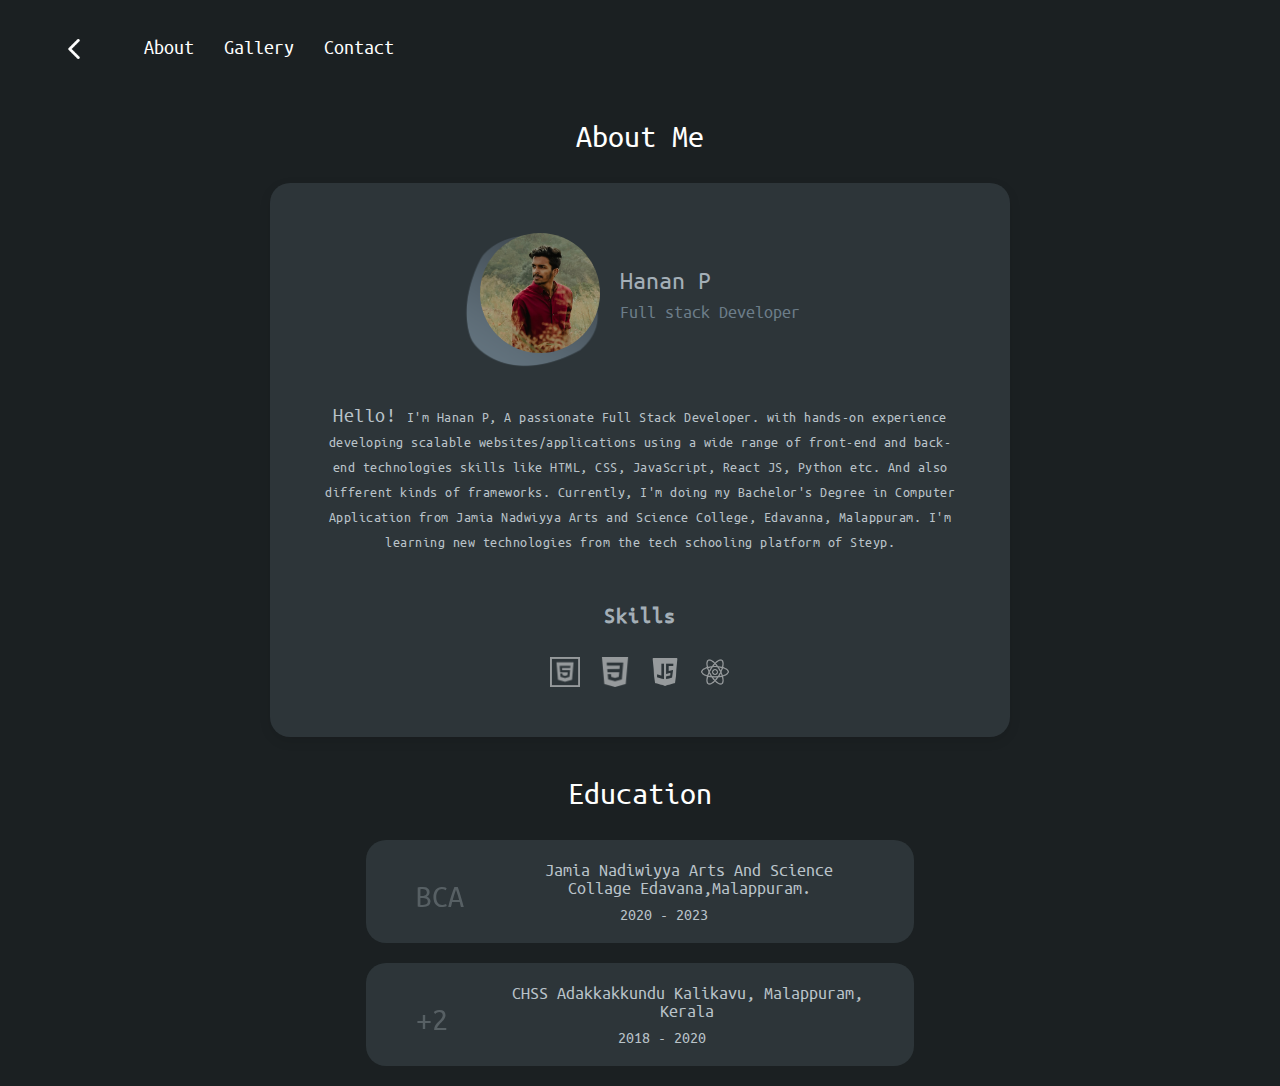
<file: about.html>
<!DOCTYPE html>
<html lang="en">

<head>
    <meta charset="UTF-8">
    <meta http-equiv="X-UA-Compatible" content="IE=edge">
    <meta name="viewport" content="width=device-width, initial-scale=1.0">
    <title>Hanan-About</title>
    <link rel="stylesheet" href="./css/style.css">
    <link rel="stylesheet" href="./css/all.css">
    <link rel="icon" href="images/icon1.png">
    <script src="./js/jquery.min.js"></script>
    <script src="https://cdn.lordicon.com/bhenfmcm.js"></script>
    <script src="./js/index.js" defer></script>
</head>

<body>
    <header class="alter-header">
        <div class="wrapper">
            <a href="./index.html"><img src="./images/arrow.png" alt="" class="back"></a></a>
            <div class="nav-menu">
                <ul class="menu">
                    <li><a href="./index.html"><img src="./images/icon.png" alt=""></a></li>
                    <li><a href="./about.html">About</a></li>
                    <li><a href="./gallery.html">Gallery</a></li>
                    <li><a href="./contact.html">Contact</a></li>
                    <ul class="social">
                        <li><a href="https://www.instagram.com/ha_n_an_/" target="_blank"><i
                                    class="fab fa-instagram"></i></a>
                        </li>
                        <li><a href="https://twitter.com/hananpilakkadan" target="_blank"><i
                                    class="fab fa-twitter"></i></a>
                        </li>
                        <li><a href="http://linkedin.com/in/hanan-p-371a5019b" target="_blank"><i
                                    class="fab fa-linkedin-in"></i></i></a>
                        </li>
                        <li><a href="https://www.facebook.com/profile.php?id=100009757718808" target="_blank"><i
                                    class="fab fa-facebook-f"></i></a>
                        </li>
                        <li><a href="https://www.github.com/hananpilakkadan/" target="_blank"><i
                                    class="fab fa-github"></i></a>
                        </li>
                    </ul>
                </ul>
            </div>
            <div id="navMenu">
                <span class="bar"></span>
                <span class="bar"></span>
                <span class="bar"></span>
            </div>
            <div class="overlay"></div>
        </div>
    </header>
    <div class="about">
        <h1>About Me</h1>
        <div class="top">
            <div class="img-box">
                <div class="content-box">
                    <div class="avatar">
                        <img src="./images/vector.png" alt="Vector" class="vector">
                        <img src=" images/dp.jpg" class="avatar-dp">
                    </div>
                    <div class="profile-info">
                        <h3 class="hanan">Hanan P</h3>
                        <span>Full stack Developer</span>
                    </div>
                </div>
            </div>
            <div class="about-info ">
                <p><span>Hello! </span>I'm Hanan P, A passionate Full Stack Developer. with hands-on experience
                    developing scalable websites/applications using a wide range of front-end and back-end technologies
                    skills like HTML, CSS, JavaScript, React JS, Python etc. And also different kinds of frameworks.
                    Currently, I'm doing my Bachelor's Degree in Computer Application from Jamia Nadwiyya Arts and
                    Science College, Edavanna, Malappuram. I'm learning new technologies from the tech schooling
                    platform
                    of Steyp.
                </p>
            </div>
            <div class="skill ">
                <h1>Skills</h1>
                <ul>
                    <li><img src="images/html.png" alt="html"></li>
                    <li><img src="images/css.png" alt="css"></li>
                    <li><img src="images/js.png" alt=""></li>
                    <li><img src="./images/react.png" alt=""></li>
                </ul>
            </div>
        </div>
        <div class="education">
            <div class="head">
                <h1>Education</h1>
            </div>
            <div class="item ">
                <h1>BCA</h1>
                <div class="content">
                    <p>Jamia Nadiwiyya Arts And Science Collage Edavana,Malappuram.</p>
                    <span>2020 - 2023</span>
                </div>
            </div>
            <div class="item">
                <h1>+2</h1>
                <div class="content">
                    <p>CHSS Adakkakkundu Kalikavu, Malappuram, Kerala</p>
                    <span>2018 - 2020</span>
                </div>
            </div>
        </div>
    </div>
</body>

</html>
</file>
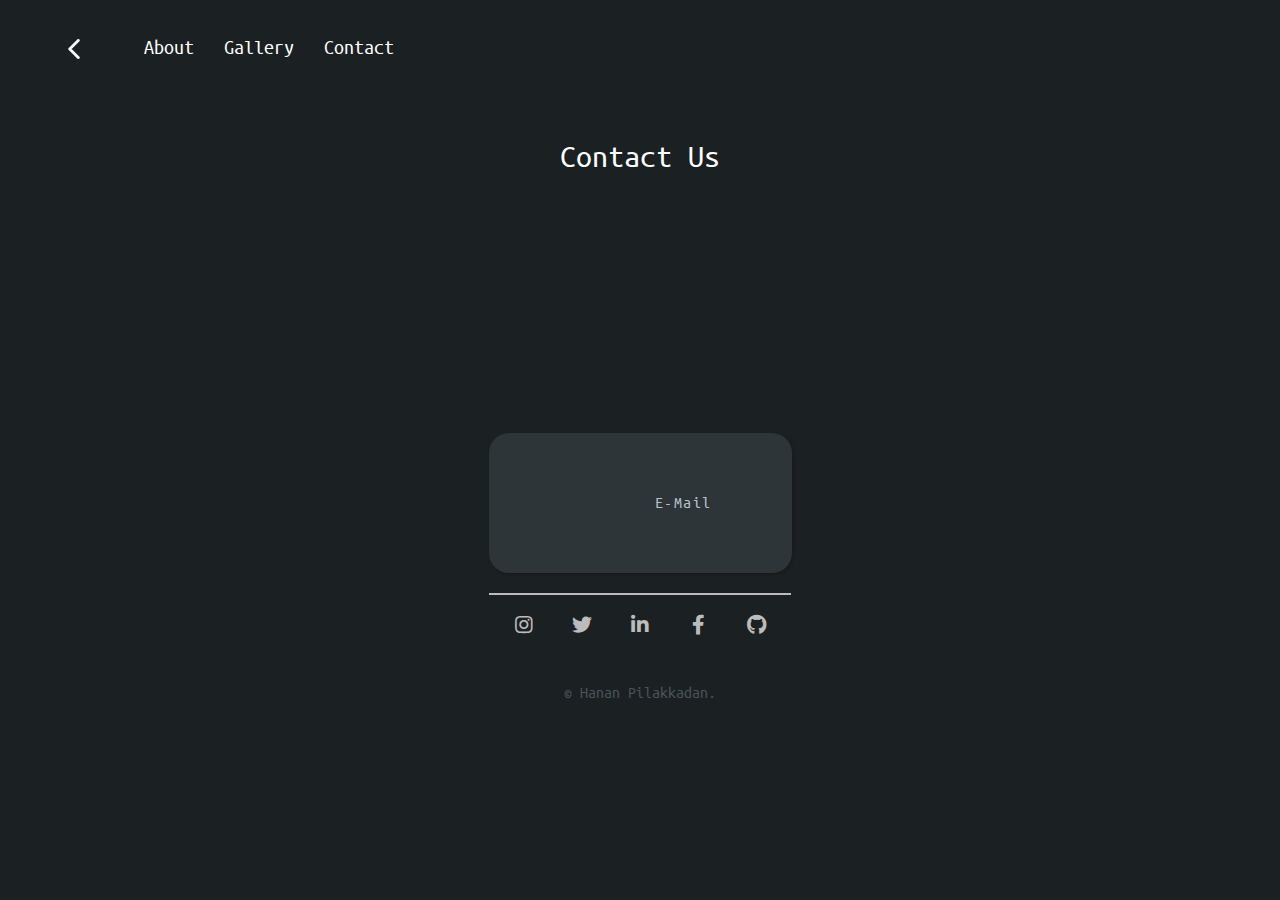
<file: contact.html>
<!DOCTYPE html>
<html lang="en">

<head>
    <meta charset="UTF-8">
    <meta http-equiv="X-UA-Compatible" content="IE=edge">
    <meta name="viewport" content="width=device-width, initial-scale=1.0">
    <title>Hanan-contact</title>
    <link rel="stylesheet" href="./css/style.css">
    <link rel="stylesheet" href="./css/all.css">
    <link rel="icon" href="images/icon1.png">
    <script src="./js/jquery.min.js"></script>
    <script src="https://cdn.lordicon.com/bhenfmcm.js"></script>
    <script src="./js/index.js" defer></script>
</head>

<body>
    <header class="alter-header">
        <div class="wrapper">
            <a href="./index.html"><img src="./images/arrow.png" alt="" class="back"></a></a>
            <div class="nav-menu">
                <ul class="menu">
                    <li><a href="./index.html"><img src="./images/icon.png" alt=""></a></li>
                    <li><a href="./about.html">About</a></li>
                    <li><a href="./gallery.html">Gallery</a></li>
                    <!-- <li><a href="#">Interest</a></li> -->
                    <li><a href="./contact.html">Contact</a></li>
                    <ul class="social">
                        <li><a href="https://www.instagram.com/ha_n_an_/" target="_blank"><i
                                    class="fab fa-instagram"></i></a>
                        </li>
                        <li><a href="https://twitter.com/hananpilakkadan" target="_blank"><i
                                    class="fab fa-twitter"></i></a>
                        </li>
                        <li><a href="http://linkedin.com/in/hanan-p-371a5019b" target="_blank"><i
                                    class="fab fa-linkedin-in"></i></i></a>
                        </li>
                        <li><a href="https://www.facebook.com/profile.php?id=100009757718808" target="_blank"><i
                                    class="fab fa-facebook-f"></i></a>
                        </li>
                        <li><a href="https://www.github.com/hananpilakkadan/" target="_blank"><i
                                    class="fab fa-github"></i></a>
                        </li>
                    </ul>
                </ul>
            </div>
            <div id="navMenu">
                <span class="bar"></span>
                <span class="bar"></span>
                <span class="bar"></span>
            </div>
            <div class="overlay"></div>
        </div>
    </header>
    <div class="contact">
        <div class="contact-us">
            <h1>Contact Us</h1>
        </div>
        <div class="container">
            <lord-icon src="https://cdn.lordicon.com/flvisirw.json" trigger="loop" delay="2000"
                colors="primary:#646e78,secondary:#f8fc03,tertiary:#ebe6ef" style="width:250px;height:250px">
            </lord-icon>
        </div>
        <div class="contact-container">
            <ul>

                <li>
                    <a href="mailto:hananpilakkadan@gmail.com">
                        <lord-icon src="https://cdn.lordicon.com/egpbfgcp.json" trigger="loop" delay="2000"
                            colors="primary:#f8fc03,secondary:#ffffff" style="width:80px;height:80px">
                        </lord-icon>
                        <p>E-Mail</p>
                    </a>
                </li>
            </ul>
        </div>
        <footer>
            <ul>
                <li>
                    <a href=" https://www.instagram.com/ha_n_an_/" target=" _blank">
                        <i class=" fab fa-instagram"></i>
                    </a>
                </li>
                <li><a href="https://twitter.com/hananpilakkadan" target="_blank"><i class="fab fa-twitter"></i></a>
                </li>
                <li><a href="http://linkedin.com/in/hanan-p-371a5019b" target="_blank"><i
                            class="fab fa-linkedin-in"></i></i></a>
                </li>
                <li><a href="https://www.facebook.com/profile.php?id=100009757718808" target="_blank"><i
                            class="fab fa-facebook-f"></i></a>
                </li>
                <li><a href="https://www.github.com/hananpilakkadan/" target="_blank"><i class="fab fa-github"></i></a>
                </li>
            </ul>
            <div class="bottom">
                <small>&copy; Hanan Pilakkadan.</small>
            </div>
        </footer>
    </div>
</body>

</html>
</file>
<file: css/style.css>
* {
    margin: 0;
    padding: 0;
}

html {
    scroll-behavior: smooth;
    -webkit-overflow-scrolling: touch;
}

:root {
    --dark: #1b2022;
    --yellow: #f8fc03;
}


@font-face {
    font-family: 'ubuntu_monobold';
    src: url('../fonts/ubuntumono-bold-webfont.woff2') format('woff2'),
        url('../fonts/ubuntumono-bold-webfont.woff') format('woff');
    font-weight: normal;
    font-style: normal;

}




@font-face {
    font-family: 'ubuntu_monoregular';
    src: url('../fonts/ubuntumono-regular-webfont.woff2') format('woff2'),
        url('../fonts/ubuntumono-regular-webfont.woff') format('woff');
    font-weight: normal;
    font-style: normal;

}



body {
    background-color: var(--dark);
    font-family: 'ubuntu_monoregular';
}

a {
    text-decoration: none;
}

a:hover {
    text-decoration: none;
}

.wrapper {
    width: 90%;
    max-width: 1350px;
    margin: 0 auto;
}

ul {
    list-style: none;
}

.home {
    background-image: url(../images/bg.jpg);
    background-color: rgba(0, 0, 0, 0.6);
    background-blend-mode: darken;
    background-size: cover;
    background-position: center;
    background-repeat: no-repeat;
    height: calc(100vh - 100px);
    display: block;
    padding-top: 100px;
    margin-top: -100px;
}

.menu-active {
    overflow: hidden;
    touch-action: none;
}

.menu-active .image-box,
.menu-active .about,
.menu-active .contact {
    opacity: 0.2;
    filter: blur(3px);
    transition: all 0.5s ease-in-out;
}

header {

    background-color: var(--dark);
}

header .wrapper {
    display: flex;
    align-items: center;
    height: 100px;
    z-index: 44;

}

@keyframes sticky-header {
    0% {
        transform: translateY(-60px);
    }

    100% {
        transform: translateY(0);
    }
}

header.sticky .wrapper {
    height: 80px;
}

/* hamburger */
header #navMenu {
    z-index: 99;
    display: none;
}

header #navMenu>span {
    display: block;
    width: 30px;
    height: 3px;
    border-radius: 9999px;
    background-color: #fff;
}

header #navMenu>span:not(:last-child) {
    margin-bottom: 7px;
}

header #navMenu,
header #navMenu>span {
    -webkit-transition: all .3s ease-in-out;
    transition: all .3s ease-in-out;
}

header #navMenu.active {
    position: fixed;
    top: 35px;
    right: 20px;
    -webkit-transition-delay: 0.8s;
    transition-delay: 0.6s;
    -webkit-transform: rotate(45deg);
    transform: rotate(45deg);
}

header #navMenu.active span {
    background-color: #f8fc03;
}

header #navMenu.active>span:nth-child(2) {
    width: 0;
}

header #navMenu.active>span:nth-child(1),
header #navMenu.active>span:nth-child(3) {
    -webkit-transition-delay: .4s;
    transition-delay: .4s;
}

header #navMenu.active>span:nth-child(1) {
    -webkit-transform: translateY(9px);
    transform: translateY(9px);
}

header #navMenu.active>span:nth-child(3) {
    -webkit-transform: translateY(-10px) rotate(90deg);
    transform: translateY(-10px) rotate(90deg);
}


/* .sticky {
  padding-top: 80px;
} */
/* header.sticky {
    position: fixed;
    width: 100%;
    top: 0;
    z-index: 66;
    left: 0;
    height: 70px;
    background: #262626;
    animation: headyy 0.6s forwards;
    box-shadow: rgba(68, 68, 68, 0.2) 0px 2px 8px 0px;
} */

@keyframes headyy {
    0% {
        transform: translateY(-60px);
    }

    100% {
        transform: translateY(0);
    }
}

.alter-header {
    height: 80px;
}

.alter-header img.back {
    width: 20px;
    transform: rotate(90deg);
    filter: invert(1);
}

.alter-header .hamburger span.bar {
    background-color: #fff;
}

.alter-header .nav-menu .menu a {
    color: #fff;
}


.alter-header .nav-menu .menu a:hover {
    color: #f8fc03;
}

.nav-menu ul {
    display: flex;
    justify-content: space-between;
    align-items: center;
    z-index: 44;
}

.nav-menu .social li {
    margin-left: 20px;
    margin-bottom: 0;
}

header .menu li::after {
    content: "";
    position: absolute;
    width: 0;
    height: 2px;
    bottom: 0;
    left: 0;
    background-color: #f8fc03;
    visibility: hidden;
    transform: scaleX(1);
    transition: all 0.3s ease-in-out;
}

header .menu li:hover::after {
    visibility: visible;
    width: 100%;
    transform: scaleX(1);
}

.nav-menu .social li:first-child {
    margin-left: 0;
}

.menu li {
    position: relative;
    margin-left: 30px;
    padding-bottom: 6px;
}

.menu li img {
    display: none;
}

.menu li a {
    font-size: 20px;
    font-weight: 400;
    color: #ffff;
}

.menu li a:hover {
    color: #f8fc03;
}

.nav-menu .social {
    display: none;
}

.nav-menu .social li {
    padding: 10px 14px;
    border-radius: 30px;
    margin-right: -20px;
}

.nav-menu .social li a {
    color: #fff;
}

.nav-menu .social li a:hover {
    color: #262626;
}

header .logo h1 img {
    width: 50px;
}

header .logo h1 img a {
    width: 50px;
    display: block;
}

.main {
    height: calc(100vh - 100px);
    display: block;
    transition: 0.2s ease-in;
    padding-top: 200px;
}

/* .sticky .main {
    filter: blur(4px);
} */

.main-text {
    justify-content: center;
    display: flex;
    flex-direction: column;
    text-align: center;

}

.main-text h1 {
    font-size: 30px;
    color: #fff;
    display: block;
    font-weight: 500;
    line-height: 1.8em;

}

.main-text small {
    color: #f8fc03;
    font-size: 36px;

}

.main-text span {
    color: #fff;
    font-size: 16px;
}

.update {
    padding: 100px 0;
}

.update .wrapper {
    display: flex;
    align-items: center;
    justify-content: space-between;
}

.update h1 {
    text-align: center;
    color: #fff;
    font-weight: 400;
    font-size: 26px;
}

.update ul {
    display: flex;
    align-items: center;
    justify-content: center;
    margin-top: 56px;
    width: 70%;
    margin: 0;
}

.update ul li {
    cursor: pointer;
    width: 350px;
    border: 1px solid transparent;
    border-radius: 10px;
    transition: 0.3s ease-in;
    position: relative;
    overflow: hidden;


}

.swiper-slide {
    filter: blur(1px);
}

.swiper-slide-active {
    filter: blur(0);
}

.update ul li:hover {
    transform: scale(1.02);
    background: #48545B;
    /* border: 1px solid #f8fc03; */
    box-shadow: rgba(0, 0, 0, 0.15) 0px 2px 8px;
}

.update ul li:hover img {
    transform: scale(1.03);

}

.update ul li .text-box {
    position: absolute;
    z-index: 44;
    left: 0;
    top: 100%;
    padding: 10px;
    text-align: center;
    width: 100%;
    height: 100%;
    backdrop-filter: blur(3px);
    margin-left: -10px;
    background: #070707b4;
    transition: .4s ease-in-out;
    /* transform: translate(-50%, -50%); */
}

.update ul li:hover .text-box {
    top: 0;
}

.update ul li:nth-child(3n) {
    margin-right: 0;
}

.update ul li:last-child {
    margin-right: 0;
}

.update ul li .img-box {
    width: 100%;
    display: block;
    overflow: hidden;
    border-radius: 10px;

}

.update ul li img {
    width: 100%;
    object-fit: cover;
    display: block;
    border-radius: 10px;
    transition: .5s ease;

}

.update ul li h6 {
    text-transform: uppercase;
    color: #BAC3C9;
    letter-spacing: 1px;
    font-size: 16px;
    font-weight: 500;
    margin: 20px 0;
}

.update ul li a.more {
    padding: 10px 25px;
    background: #242A2E;
    color: #f8f8f8;
    display: flex;
    width: fit-content;
    align-items: center;
    letter-spacing: 0.5px;
    border-radius: 10px;
    transition: 0.3s ease-in;
    border: 1px solid #f8fc03;
    margin: 0 auto;
}

#services {
    padding: 80px 0 100px 0;
}

#services h1 {
    text-align: center;
    color: #fff;
    margin-bottom: 70px;
    font-weight: 400;
    font-size: 26px;
}

#services ul {
    display: flex;
    justify-content: center;
}

#services ul li {
    text-align: center;
    margin-right: 40px;
    transition: .3s ease-in-out;
}

#services ul li:hover img {
    -webkit-animation: slide-in-elliptic-top-bck 0.4s cubic-bezier(0.250, 0.460, 0.450, 0.940) both;
    animation: slide-in-elliptic-top-bck 0.4s cubic-bezier(0.250, 0.460, 0.450, 0.940) both;
}

#services ul li:hover {
    transform: scale(1.03);
}




#services ul li:last-child {
    margin-right: 0;
}

#services ul li .icon {
    width: 30px;
    height: 30px;
    margin: 0 auto;
    display: flex;
    align-items: center;
    justify-content: center;
    padding: 20px;
    background: #bcbcbc;
    border-radius: 10px;
    overflow: hidden;
}

#services ul li span {
    color: #f7f7f7;
    display: block;
    margin-top: 16px;
}

#services ul li:hover .icon {
    background-color: var(--yellow);

}

#services ul li .icon img {
    width: 100%;
    display: block;
    /* filter: invert(1); */
}

@-webkit-keyframes slide-in-elliptic-top-bck {
    0% {
        -webkit-transform: translateY(-600px) rotateX(30deg) scale(6.5);
        transform: translateY(-600px) rotateX(30deg) scale(6.5);
        -webkit-transform-origin: 50% 200%;
        transform-origin: 50% 200%;
        opacity: 0;
    }

    100% {
        -webkit-transform: translateY(0) rotateX(0) scale(1);
        transform: translateY(0) rotateX(0) scale(1);
        opacity: 1;
    }
}

@keyframes slide-in-elliptic-top-bck {
    0% {
        -webkit-transform: translateY(-600px) rotateX(30deg) scale(6.5);
        transform: translateY(-600px) rotateX(30deg) scale(6.5);
        -webkit-transform-origin: 50% 200%;
        transform-origin: 50% 200%;
        opacity: 0;
    }

    100% {
        -webkit-transform: translateY(0) rotateX(0) scale(1);
        transform: translateY(0) rotateX(0) scale(1);
        opacity: 1;
    }
}




.message h1 {
    color: #fff;
    text-align: center;
    font-weight: 400;
    font-size: 26px;


}

.message h1 span {
    color: #f8fc03;
}

.message .content {
    text-align: center;
    margin: 0 0 50px 0;

}

.message div.icon a {
    font-size: 200px;
    color: #515E67;
    opacity: 50%;

}

.message .content span a {
    color: #515E67;
}


/*About*/

.about {
    text-align: center;

}

.about .top {
    padding: 0 50px;
    background-color: #2D3539;
    ;
    width: 50%;
    margin: 0 auto;
    border-radius: 20px;
    padding-bottom: 50px;
    box-shadow: rgba(0, 0, 0, 0.1) 0px 4px 12px;
}

.profile-info {
    text-align: left;
    margin-left: 20px;

}

.profile-info h3 {
    color: #A4AFB7;
    font-size: 26px;
    margin-bottom: 6px;
    font-weight: 500;
    line-height: 1.2em;
}

.profile-info span {
    color: #6C7D89;
    font-size: 18px;
}

.about h1 {
    color: #fff;
    text-align: center;
    margin: 40px 0;
}

h4 {
    color: #3e4347;
    font-size: 50px;
    margin-left: 100px;
}

.about h1 {
    margin-bottom: 30px;
    color: #fff;
    font-weight: 400;
}

.about .img-box {
    display: flex;
    justify-content: center;
    align-items: center;

}

.img-box .content-box {
    display: flex;
    align-items: center;
    justify-content: center;
    margin: 50px auto;

}

.content-box .avatar {
    width: 120px;
    position: relative;
    z-index: 2;
}

.content-box .avatar .vector {
    width: 130%;
    right: -10px;
    display: block;
    position: absolute;
    z-index: -1;
    animation: vector 10s infinite;
}

@keyframes vector {
    0% {
        transform: rotate(0);
    }

    100% {
        transform: rotate(360deg);
    }

}

.content-box img.avatar-dp {
    width: 100%;
    display: block;
    max-width: 200px;
    border-radius: 50%;

}

.about-info {
    margin-left: 20px;
    width: 100%;
    margin: 0 auto;
}

.about-info p {
    color: #BAC3C9;
    font-size: 18px;
    line-height: 25px;
    letter-spacing: 0.5px;
    margin-bottom: 50px;
}

.about-info p span {
    font-size: 20px;
}

#text {
    line-height: 50px;
    color: gray;
}

#image {
    margin-right: 100px;
}

.about .skill h1 {
    font-size: 22px;
    font-weight: bold;
    margin-top: 0;
    color: #A4AFB7;
    letter-spacing: 1px;
}

.about .skill ul {
    display: flex;
    justify-content: center;
    align-items: center;
}

.about .skill ul li {
    margin-right: 20px;
    width: 30px;
}

.about .skill ul li:last-child {
    margin-right: 0;
}

.about .skill ul li img {
    width: 100%;
    display: block;
    filter: invert(1);
    opacity: 50%;
}

.education h1 {
    color: #fff;
}

.education .item h1 {
    color: #BAC3C9;
    opacity: 0.3;
}

.education .item {
    display: flex;
    justify-content: space-between;
    align-items: center;
    background-color: #2D3539;
    width: 35%;
    margin: 0 auto;
    padding: 0 50px;
    margin-bottom: 20px;
    border-radius: 20px;
}

.education .item p {
    color: #BAC3C9;
    margin-left: 50px;
    display: block;
    margin-bottom: 10px;
    font-size: 18px;
}

.education .item .content {
    width: 90%;
}

.education .item .content span {
    color: #BAC3C9;
}

/*Gallery*/

.gallery h1 {
    margin-bottom: 20px;
    margin-top: 10px;
    text-align: center;
    color: #fff;
    font-weight: 400;
    margin-top: 50px;
}

.gallery p {
    text-align: center;
    font-size: 18px;
    color: #BAC3C9;
    letter-spacing: 2px;
}


.gallery-box {
    display: flex;
    justify-content: center;
    align-items: center;
    margin: 0 auto;
}

.images-container ul {
    width: 80%;
    margin: 0 auto;
    display: flex;
    flex-wrap: wrap;
    justify-content: center;
    align-items: center;
    margin-top: 40px;
}

.images-container ul li {
    position: relative;
    text-align: center;
    display: flex;
    align-items: center;
    justify-content: center;
    cursor: pointer;
    width: 300px;
    height: 200px;
    margin-right: 12px;
    margin-bottom: 12px;
    overflow: hidden;
    border-radius: 2px;
}

.images-container ul li span {
    position: absolute;
}

.images-container ul li:hover img {
    transform: scale(1.03);
}

.images-container ul li img {
    width: 100%;
    height: 100%;
    object-fit: cover;
    display: block;
    border-radius: 2px;
    transition: .3s ease;
}

.loaderer {
    width: 16px;
    height: 16px;
    border-radius: 50%;
    display: block;
    margin: 15px auto;
    position: relative;
    background: #FFF;
    box-shadow: -24px 0 #FFF, 24px 0 #FFF;
    box-sizing: border-box;
    animation: shadowPulse 2s linear infinite;
}

@keyframes shadowPulse {
    33% {
        background: #FFF;
        box-shadow: -24px 0 var(--yellow), 24px 0 #FFF;
    }

    66% {
        background: var(--yellow);
        box-shadow: -24px 0 #FFF, 24px 0 #FFF;
    }

    100% {
        background: #FFF;
        box-shadow: -24px 0 #FFF, 24px 0 var(--yellow);
    }
}


/*contactus*/

.contact {
    padding: 10px 50px;
}

.lg {
    margin-left: 900px;
}

.contact-us h1 {
    color: #fff;
    margin-top: 50px;
    text-align: center;
    margin-bottom: 10px;
    font-weight: 400;
}

.contact .container {
    width: 200px;
    display: flex;
    align-items: center;
    justify-content: center;
    margin: 0 auto;
    opacity: .7;
}


.contact-container {
    justify-content: center;
    display: flex;
    justify-content: center;
    align-items: center;
}

.contact-container ul {
    display: flex;
    align-items: center;
}

.contact-container ul li {
    background: #2D3539;
    border-radius: 20px;
    box-shadow: rgba(0, 0, 0, 0.15) 1.95px 1.95px 2.6px;

}


.contact-container ul li:last-child {
    margin-right: 0;
}

.contact-container ul li p {
    color: #BAC3C9;
    letter-spacing: 1.5px;
    margin-left: 6px;
    font-size: 16px;
}

.contact-container ul li p:last-child {
    margin-top: 0;
}

.contact-container ul li:hover img {
    transform: translateY(-8px);
}

.contact-container ul li a {
    /* display: block; */
    text-align: center;
    padding: 30px 80px;
    display: flex;
    align-items: center;
}

.contact-container ul li a img {
    width: 50px;
    margin-right: 150px;
    margin: 0 auto;
    transition: .3s ease;
}

.contact .bottom {
    justify-content: center;
    display: flex;
}

footer {
    text-align: center;
    margin-top: 20px;
    padding-bottom: 40px;
}

footer ul {
    display: inline-block;
    padding: 10px;
    border-top: 2px solid #bcbcbc;
    margin-bottom: 0;
}

footer ul li {
    width: 50px;
    height: 50px;
    display: inline-block;
}

footer ul li a {
    display: block;
    color: #bcbcbc;
    text-align: center;
    padding: 10px 12px;
    font-size: 20px;
    font-weight: 700;
    border-radius: 10px;
    cursor: pointer;
    transition: all 0.5s;
}

footer ul li a:hover {
    background: #bcbcbc;
    color: #262626;
}

footer .bottom {
    display: block;
}

footer small {
    color: #48535B;
    padding: 20px 0;
    font-size: 16px;
}

/*contact-end*/

/* pre - loader style */

#loader {
    position: fixed;
    top: 0;
    right: 0;
    left: 0;
    display: flex;
    align-items: center;
    justify-content: center;
    height: 100vh;
    background: #1b2022;
    z-index: 999;
}

.loader {
    width: 48px;
    height: 48px;
    display: inline-block;
    position: relative;
}

.loader::after,
.loader::before {
    content: '';
    box-sizing: border-box;
    width: 48px;
    height: 48px;
    border-radius: 50%;
    border: 2px solid #FFF;
    position: absolute;
    left: 0;
    top: 0;
    animation: animloader 2s linear infinite;
}

.loader::after {
    animation-delay: 1s;
}

@keyframes animloader {
    0% {
        transform: scale(0);
        opacity: 1;
    }

    100% {
        transform: scale(1);
        opacity: 0;
    }
}

/* pre loader end */

@keyframes loader {

    0%,
    100% {
        transform: scale(0);
    }

    50% {
        transform: scale(1);
    }
}

@media all and (max-width: 1280px) {
    .update ul li {
        width: 38%;
        margin-bottom: 36px;
    }

    .update ul li:nth-child(2n) {
        margin-right: 0;
    }

    .update ul li:last-child {
        margin-bottom: 0;
    }

    .about-info p {
        font-size: 14px;
    }

    .info .call a {
        width: 200px;
    }
}

@media all and (max-width: 980px) {


    .main {
        padding-top: 30px;
    }

    .menu li a {
        font-size: 20px;
    }



    .content-box .avatar {
        width: 110px;
    }

    .about .top {
        width: 70%;
    }

    .education .item p {
        font-size: 16px;
    }

    .about-info p {
        font-size: 16px;
    }

    .education .item {
        width: 50%;
    }


    .main-text {
        margin-top: 100px;
    }

    .images-container ul {
        width: 100%;
    }
}

@media all and (max-width: 768px) {
    .nav-menu ul.menu {
        flex-direction: column;
    }

    header .wrapper {
        justify-content: space-between;
    }

    header #navMenu {
        z-index: 99;
        display: block;
    }

    .update .wrapper {
        flex-direction: column;
    }

    .update h1 {
        margin-bottom: 30px;
    }

    .update ul li {
        width: 45%;
        margin-right: 0;
    }

    .update ul {
        width: 100%;
    }

    .update ul li a.more {
        font-size: 14px;
    }

    .message h1.icon a {
        font-size: 150px;
    }

    .about .top {
        width: 70%;
        margin-bottom: 20px;
    }

    .about-info {
        padding-bottom: 20px;
    }

    .about h3 {
        font-size: 22px;
    }

    .about .skill {
        width: 100%;
    }

    .about .skill ul li img {
        margin-bottom: -20px;
    }

    .images-container ul li {
        width: 230px;
        height: 160px;
    }

    .contact-container ul li a p {
        font-size: 16px;
    }

    .contact-container ul li a img {
        width: 45px;
    }

    .contact-us h1 {
        font-size: 25px;
    }

    .gallery h1 {
        font-size: 25px;
    }

    .about h1 {
        font-size: 25px;
    }


    .about-info p {
        line-height: 1.7em;
    }

    .main-text h1 {
        font-size: 36px;
    }

    .about {
        font-size: 13px;
    }

    .images img {
        width: 130px;
    }

    img.img1 {
        width: 140px;
        height: 173.33px;
    }

    .contact .bottom a img {
        width: 16x;
    }

    .nav-menu {
        display: flex;
        flex-direction: column;
        justify-content: space-between;
        visibility: hidden;
        opacity: 0;
        position: fixed;
        bottom: 30px;
        right: 100%;
        height: 500px;
        width: 100%;
        text-align: center;
        transition: 0.3s;
        box-shadow: 0 10px 27px rgba(0, 0, 0, 0.05);
    }

    .overlay {
        display: block;
        width: 95%;
        z-index: 40;
        height: 96vh;
        position: fixed;
        bottom: 10px;
        top: 10px;
        left: -100%;
        transform: translate(-50%, 0);
        border-radius: 20px;
        transition: .3s ease;
    }

    .overlay.active {
        left: 50%;
    }

    @supports (backdrop-filter: blur(20px)) {
        .overlay {
            backdrop-filter: blur(20px);
            background: rgba(5, 5, 5, 0.477);
        }
    }

    @supports not (backdrop-filter: blur(20px)) {
        .overlay {
            background: #1d1d1d;
        }
    }

    .menu li {
        margin-left: 0;
        width: fit-content;
        margin: 0 auto;
    }

    .alter-header .overlay {
        z-index: 4;
    }

    .alter-header .nav-menu .menu a:hover {
        color: #fff;
    }

    .nav-menu.active {
        right: 0;
        visibility: visible;
        opacity: 1;
        z-index: 44;
    }

    .nav-menu ul.social {
        display: block;
        display: flex;
        justify-content: center;
        margin-top: 100px;
    }

    header .nav-menu ul.menu li img {
        width: 50px;
        display: block;
        margin: 0 auto;
    }

    header .nav-menu ul.menu li {
        margin-bottom: 40px;
    }

    .nav-menu .social li {
        margin-right: 0;
    }

    .header .nav-menu ul.menu li a {
        color: #cccccc;
    }

    .images-container ul li:nth-child(2n) {
        margin-right: 0;
    }


}

@media all and (max-width: 640px) {
    .home {
        background-image: url(../images/bg-portrait.JPG);
        background-position: center;
    }

    .update ul li img {
        margin-bottom: 0;
    }

    .update ul li h6 {
        margin: 20px 0;
    }

    #services ul {
        flex-wrap: wrap;
    }

    #services ul li {
        width: 200px;
        margin-bottom: 50px;
    }

    #services ul li:nth-child(2n) {
        margin-right: 0;
    }

    h1 {
        font-size: 30px;
    }


    .contact-us h1 {
        font-size: 24px;
    }

    .gallery h1 {
        font-size: 24px;
    }

    .content-box .avatar {
        width: 100px;
    }

    .about h3 {
        font-size: 20px;
    }

    .profile-info span {
        font-size: 16px;
    }

    .about h1 {
        font-size: 24px;

    }

    .about .skill h1 {
        margin-bottom: 12px;
    }

    .about-info p {
        margin-bottom: 20px;
    }

    .education .item .content {
        width: 100%;
    }

    .education .item {
        width: 65%;
    }

    .contact .bottom a {
        padding: 6px 14px;
    }

    .contact-container ul {
        flex-direction: column;
        padding-bottom: 30px;
    }

    .contact-container ul li {
        margin: 20px 0 0 0;
    }

    .update h1,
    .message h1 {
        font-size: 22px;
    }

    .update ul li {
        width: 80%;
    }

    .update ul li h6 {
        font-size: 14px;
    }

    .update ul li a.more {
        padding: 10px 12px;
    }

    .images-container ul li {
        width: 210px;
        height: 140px;
    }
}


@media all and (max-width: 480px) {
    .main-text h1 {
        font-size: 26px;
    }

    .menu-active .menu {
        padding-bottom: 30px;
    }

    .update {
        padding: 50px 0 80px 0;
    }


    .update ul {
        flex-direction: column;
        margin-bottom: 0;
    }

    .update ul li :last-child {
        margin-bottom: 0;
    }

    .update ul li h6 {
        margin: 20px 0;
    }

    #services {
        padding-top: 0;
    }

    #services h1 {
        font-size: 22px;
        margin-bottom: 50px;
    }

    #services ul li span {
        font-size: 14px;
    }

    #services ul li .icon {
        width: 25px;
        height: 25px;
    }

    #services ul li {
        width: 150px;
    }

    .message h1.icon a {
        font-size: 120px;
    }

    .message .content span a {
        font-size: 12px;
    }


    .about .top {
        width: 80%;
        padding: 0 20px;
    }

    .about h3 {
        font-size: 18px;
        margin-bottom: 0;
    }

    .about-info {
        width: 100%;
    }

    .about-info p {
        font-size: 16px;
        margin-bottom: 0;
    }

    .content-box .avatar {
        width: 90px;
    }

    .img-box .content-box {
        margin: 20px auto;
    }

    .about .top {
        padding-bottom: 30px;
    }

    .about .skill h1 {
        font-size: 18px;
        margin-bottom: 24px;
    }

    .about .skill ul {
        margin-bottom: 20px;
    }

    .about .skill ul li {
        width: 26px;
    }

    .education .head h1 {
        margin-bottom: 16px;
    }

    .education .item h1 {
        font-size: 22px;
    }

    .education .item p {
        font-size: 16px;
        margin-left: 30px;
    }

    .content-box img {
        width: 20%;
    }

    .images ul li {
        width: 300px;
        margin: 0 auto;
    }


    .contact-container ul li a {
        display: block;
    }

    .contact-us h1 {
        font-size: 20px;
    }

    .gallery h1 {
        font-size: 20px;
    }

    .about h1 {
        font-size: 20px;
    }

    .contact-container ul {
        display: block;
    }

    .contact .bottom a img {
        width: 14px;
        margin-bottom: 2px;
    }

    .contact-container ul li a p {
        font-size: 14px;
    }

    .images-container ul li {
        width: 170px;
        height: 120px;
    }
}

@media all and (max-width: 400px) {
    #services ul li {
        width: 120px;
    }
}


@media all and (max-width: 360px) {
    .update h1 {
        font-size: 18px;
    }

    .update ul {
        margin-top: 50px;
    }

    .update ul li h6 {
        font-size: 12px;
        margin: 10px 0;
    }

    .update ul li a.more {
        font-size: 10px;
    }

    .message h1 {
        font-size: 18px;
    }

    .message h1.icon a {
        font-size: 100px;
    }

    .message .content span a {
        font-size: 10px;
    }

    .message .content {
        margin: 50px 0;
    }

    .main-text h1 {
        font-size: 20px;
    }

    .about .top {
        width: 85%;
        padding: 0 10px;
        padding-bottom: 30px;
    }

    .about-info {
        width: 100%;
    }

    .about-info p {
        font-size: 10px;
        width: 70%;
        margin: 0 auto;
    }

    .about .skill {
        width: 50%;
        margin: 0 auto;
    }

    .education .item {
        width: 60%;
    }

    .education .item p {
        font-size: 10px;
    }

    .education .item h1 {
        font-size: 16px;
    }

    .images ul li {
        width: 120px;
    }

    .image-box {
        padding: 0 40px;
    }

    img.img {
        width: 5px;
    }

    .img1 {
        width: 10px;
        height: 200px;
    }

    .contact-us h1 {
        font-size: 20px;
    }

    .gallery h1 {
        font-size: 20px;
    }

    .about h1 {
        font-size: 20px;
    }

    footer ul li a {
        font-size: 16px;
    }
}

@media all and (max-width: 320px) {
    .update h1 {
        font-size: 16px;
    }

    .update ul li h6 {
        margin: 10px 0;
    }

    .images ul li {
        width: 100%;
    }

    .message h1 {
        font-size: 16px;
    }

    .message h1.icon a {
        font-size: 90px;
    }

    .message .content {
        margin: 50px 0;
    }

    .about {
        width: 85%;
        margin: 0 auto;
        margin-top: 30px;
    }

    .about-info p {
        padding: 0;
        font-size: 6px;
        margin: 0 auto;
    }

    .about h3 {
        font-size: 15px;
    }

    .about .skill {
        width: 70%;
        margin: 0 auto;
    }


    .education .item p {
        font-size: 8px;
        margin-left: 20px;
    }

    .education .item .content span {
        font-size: 8px;
    }

    .education .item h1 {
        font-size: 14px;
    }

    .images ul li {
        width: 100%;
    }

    #services ul li {
        margin-right: 0;
        width: 100%;
    }

    .contact-us h1 {
        font-size: 18px;
    }

    .gallery h1 {
        font-size: 18px;
    }

    .images img {
        display: block;
        margin: 0 auto;
    }

    .about h1 {
        font-size: 18px;
    }

    .about-info {
        width: 90%;
    }

    .about-info p {
        width: 90%;
        font-size: 8px;
    }

    footer ul li a {
        font-size: 14px;
    }
}
</file>
